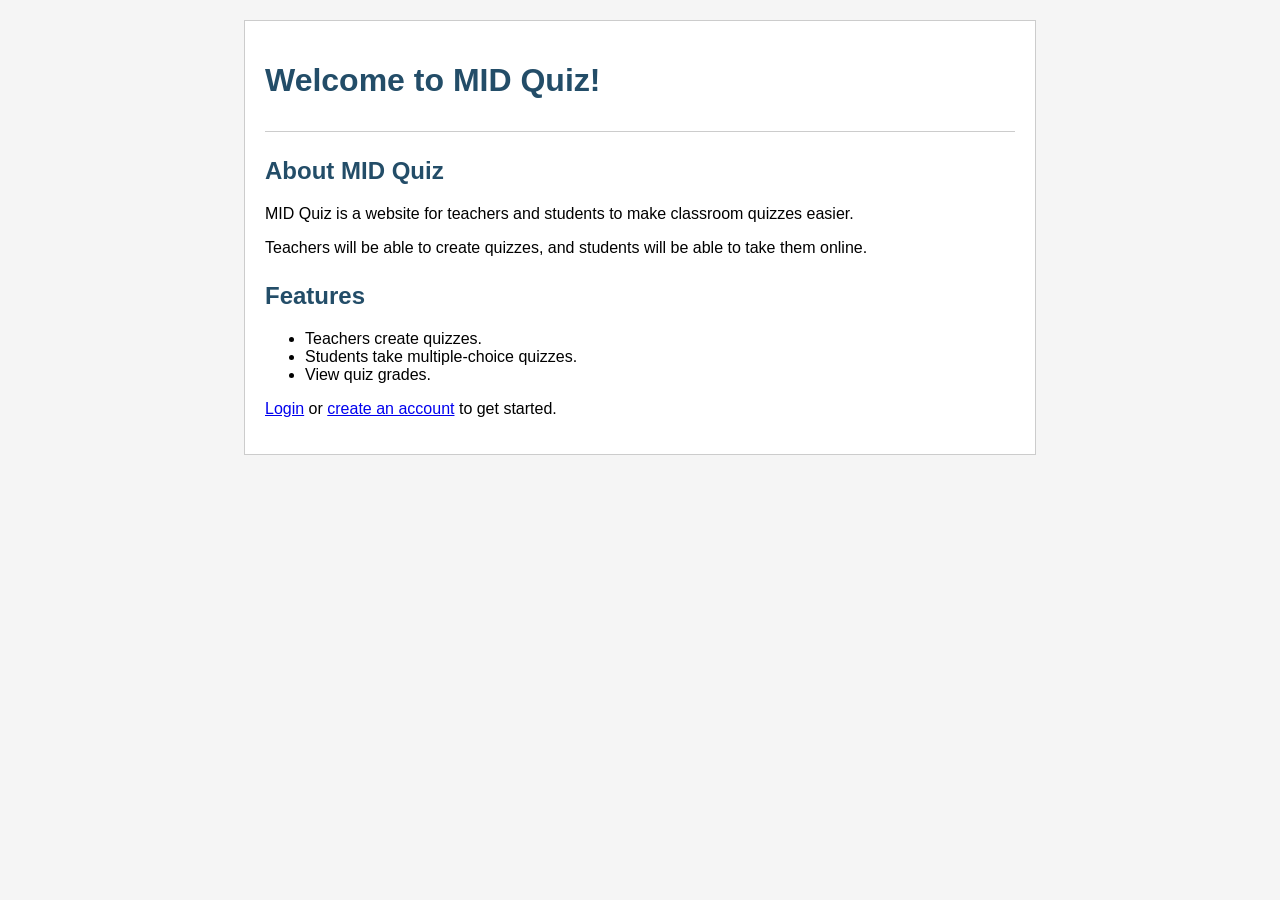
<file: index.html>
<!DOCTYPE html>
<html lang="en">

<head>
    <meta charset="UTF-8">
    <meta name="viewport" content="width=device-width, initial-scale=1.0">
    <meta name="description" content="A simple quiz website for teachers and students.">
    <title>MID Quiz - Welcome</title>
    <link rel="stylesheet" href="style.css">
</head>

<body>
    <div class="page">

        <header>
            <h1>Welcome to MID Quiz!</h1>
        </header>

        <main>
            <section>
                <h2>About MID Quiz</h2>
                <p>MID Quiz is a website for teachers and students to make classroom quizzes easier.</p>
                <p>Teachers will be able to create quizzes, and students will be able to take them online.</p>
            </section>

            <section>
                <h2>Features</h2>
                <ul>
                    <li>Teachers create quizzes.</li>
                    <li>Students take multiple-choice quizzes.</li>
                    <li>View quiz grades.</li>
                </ul>
                <p><a href="login.html">Login</a> or <a href="register.html">create an account</a> to get started.</p>
            </section>
        </main>
    </div>
</body>

</html>
</file>
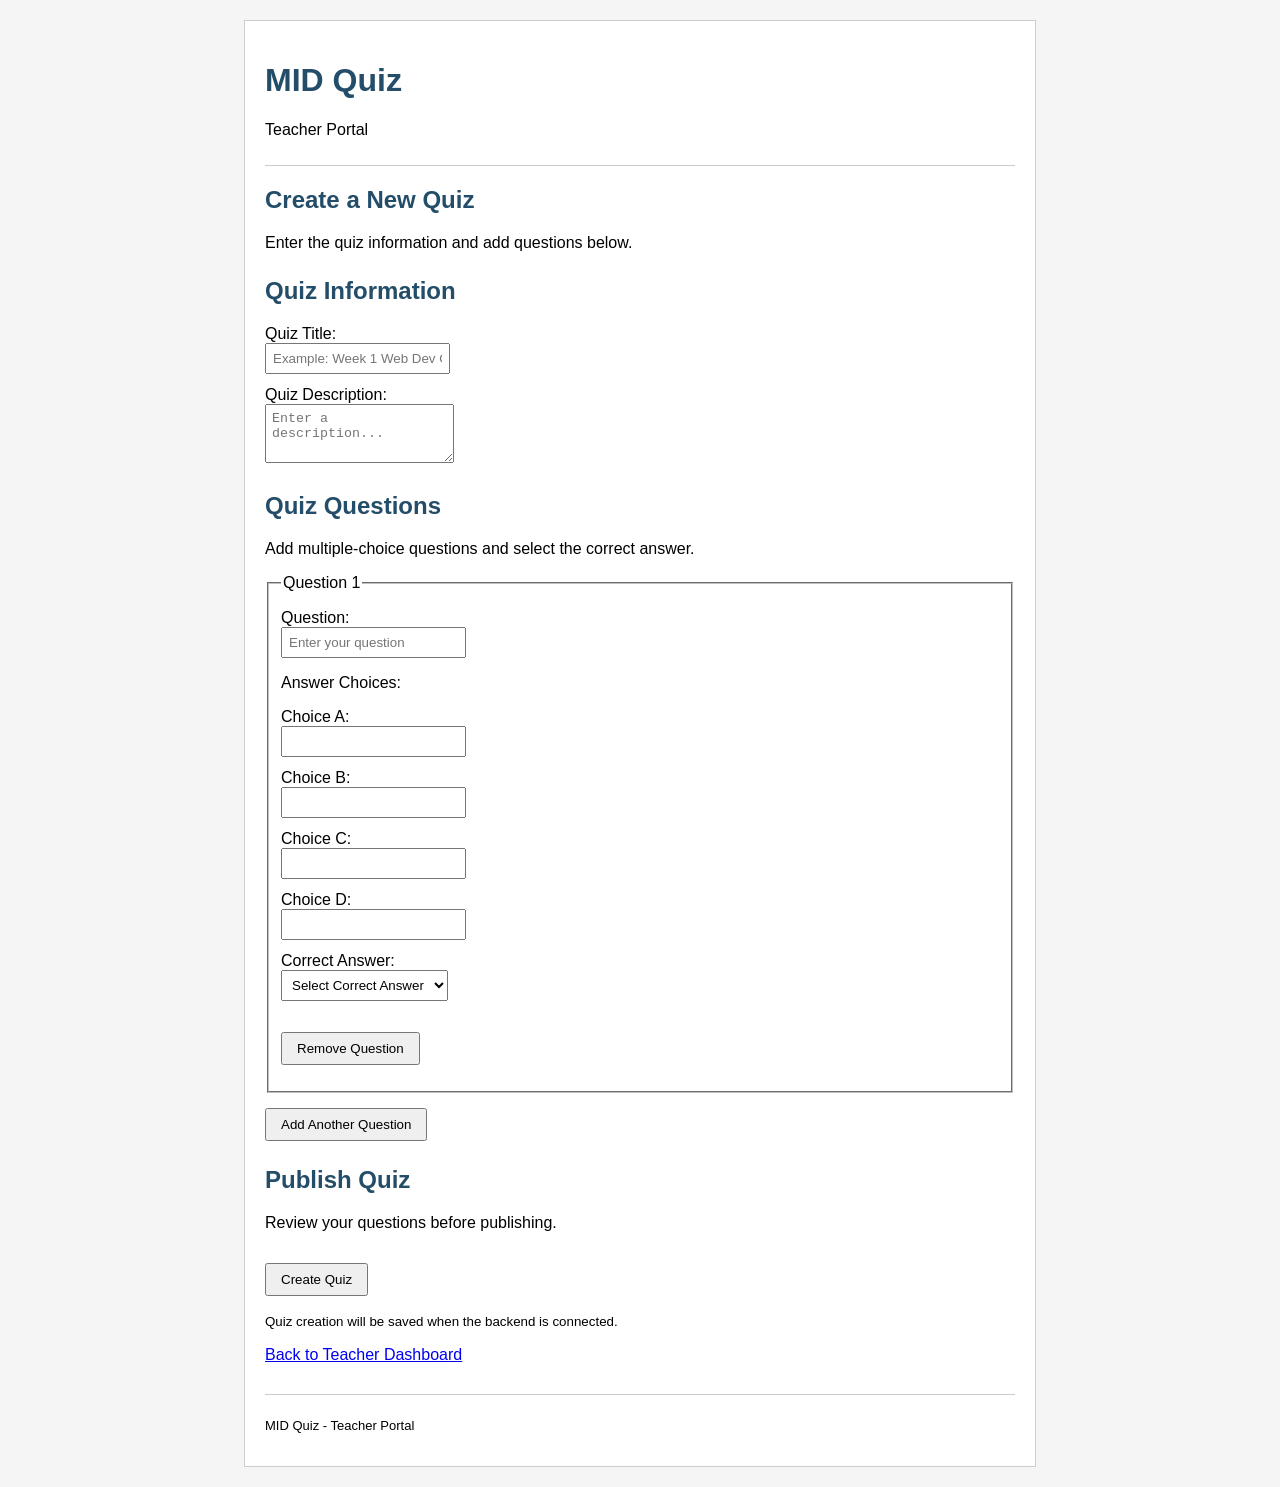
<file: create-quiz.html>
<!DOCTYPE html>
<html lang="en">

<head>
    <meta charset="UTF-8">
    <meta name="viewport" content="width=device-width, initial-scale=1.0">
    <title>MID Quiz - Create Quiz</title>
    <link rel="stylesheet" href="style.css">
</head>

<body>
    <div class="page">
        <header>
            <h1>MID Quiz</h1>
            <p>Teacher Portal</p>
        </header>

        <main>
            <h2>Create a New Quiz</h2>
            <p>Enter the quiz information and add questions below.</p>

            <form action="create-quiz-process.php" method="post" id="quiz-form">

                <section>
                    <h2>Quiz Information</h2>

                    <label for="quiz-title">Quiz Title:</label>
                    <input type="text" id="quiz-title" name="quiz_title"
                           placeholder="Example: Week 1 Web Dev Quiz" required>

                    <label for="quiz-description">Quiz Description:</label>
                    <textarea id="quiz-description" name="quiz_description"
                              rows="3" placeholder="Enter a description..."></textarea>
                </section>

                <section>
                    <h2>Quiz Questions</h2>
                    <p>Add multiple-choice questions and select the correct answer.</p>

                    <div id="questions-container">
                        <!-- Questions will be added here -->
                    </div>

                    <button type="button" onclick="addQuestion()">
                        Add Another Question
                    </button>
                </section>

                <section>
                    <h2>Publish Quiz</h2>
                    <p>Review your questions before publishing.</p>

                    <button type="submit">Create Quiz</button>
                </section>
            </form>

            <p><small>
                Quiz creation will be saved when the backend is connected.
            </small></p>

            <p><a href="teacher_home.html">Back to Teacher Dashboard</a></p>
        </main>

        <footer>
            <p>MID Quiz - Teacher Portal</p>
        </footer>
    </div>

    <script>
        var questionCount = 0;

        // Add a new multiple-choice question
        function addQuestion() {
            questionCount++;

            var container = document.getElementById("questions-container");
            var questionDiv = document.createElement("div");

            questionDiv.className = "question-block";
            questionDiv.id = "question-" + questionCount;

            questionDiv.innerHTML = `
                <fieldset>
                    <legend>Question ${questionCount}</legend>

                    <label for="question-text-${questionCount}">
                        Question:
                    </label>
                    <input type="text"
                           id="question-text-${questionCount}"
                           name="questions[${questionCount}][text]"
                           placeholder="Enter your question"
                           required>

                    <p>Answer Choices:</p>

                    <label for="q${questionCount}-a">Choice A:</label>
                    <input type="text" id="q${questionCount}-a"
                           name="questions[${questionCount}][choices][A]"
                           required>

                    <label for="q${questionCount}-b">Choice B:</label>
                    <input type="text" id="q${questionCount}-b"
                           name="questions[${questionCount}][choices][B]"
                           required>

                    <label for="q${questionCount}-c">Choice C:</label>
                    <input type="text" id="q${questionCount}-c"
                           name="questions[${questionCount}][choices][C]"
                           required>

                    <label for="q${questionCount}-d">Choice D:</label>
                    <input type="text" id="q${questionCount}-d"
                           name="questions[${questionCount}][choices][D]"
                           required>

                    <label for="correct-${questionCount}">
                        Correct Answer:
                    </label>
                    <select id="correct-${questionCount}"
                            name="questions[${questionCount}][correct]"
                            required>
                        <option value="">Select Correct Answer</option>
                        <option value="A">Choice A</option>
                        <option value="B">Choice B</option>
                        <option value="C">Choice C</option>
                        <option value="D">Choice D</option>
                    </select>

                    <p>
                        <button type="button"
                                onclick="removeQuestion(${questionCount})">
                            Remove Question
                        </button>
                    </p>
                </fieldset>
            `;

            container.appendChild(questionDiv);
        }

        // Remove a question from the quiz
        function removeQuestion(questionId) {
            var question = document.getElementById("question-" + questionId);
            var container = document.getElementById("questions-container");

            if (container.children.length <= 1) {
                alert("A quiz must have at least one question.");
                return;
            }

            if (question) {
                question.remove();
            }
        }

        // Start with one question
        addQuestion();
    </script>
</body>

</html>
</file>
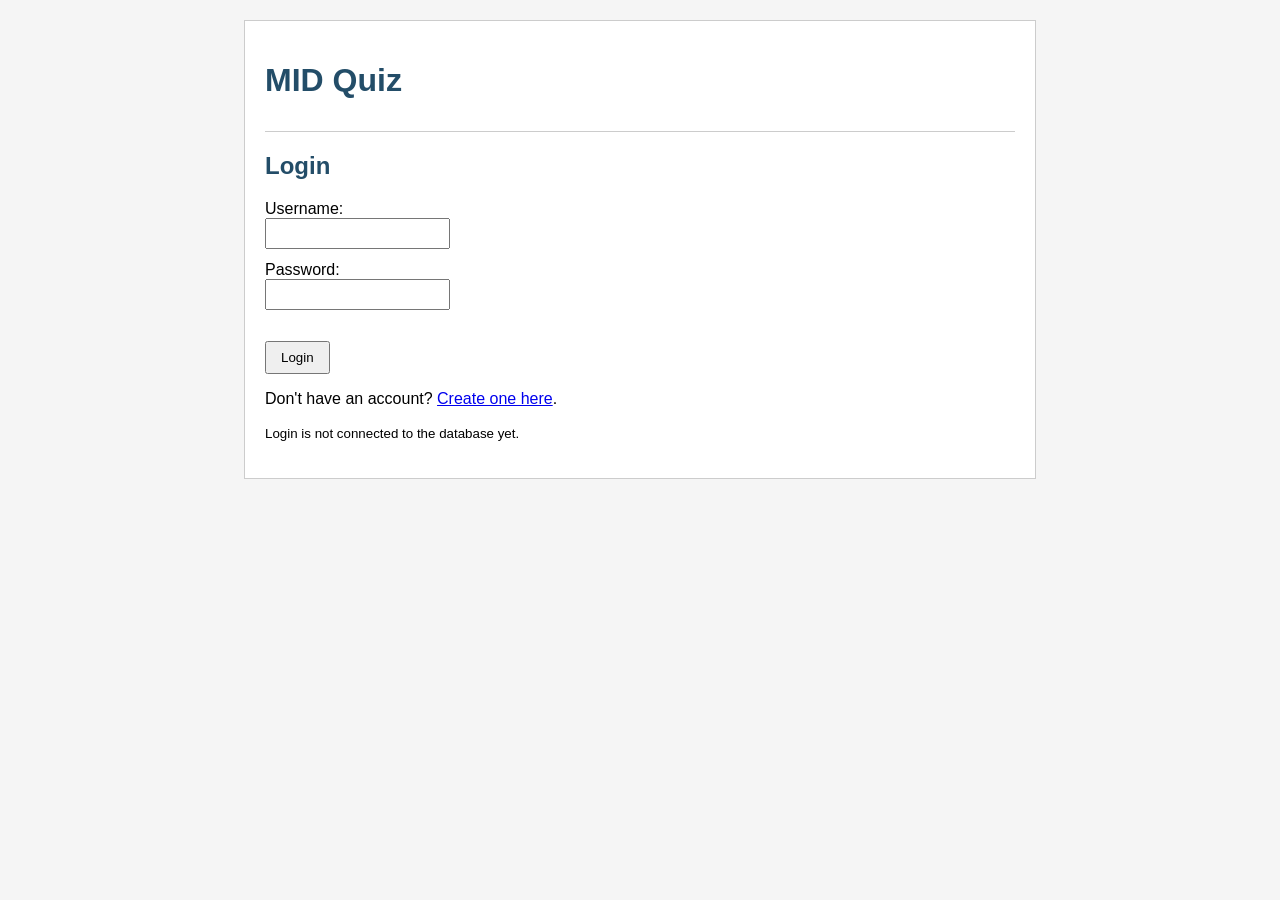
<file: login.html>
<!DOCTYPE html>
<html lang="en">

<head>
    <meta charset="UTF-8">
    <meta name="viewport" content="width=device-width, initial-scale=1.0">
    <title>MID Quiz - Login</title>
    <link rel="stylesheet" href="style.css">
</head>

<body>
    <div class="page">
        <header>
            <h1>MID Quiz</h1>
        </header>

        <main>
            <h2>Login</h2>
            <!-- This form will be connected to the real login backend later. -->
            <form action="login-process.php" method="post">
                <label for="username">Username:</label>
                <input type="text" id="username" name="username" required>

                <label for="password">Password:</label>
                <input type="password" id="password" name="password" required>

                <p><button type="submit">Login</button></p>
            </form>
            <p>Don't have an account? <a href="register.html">Create one here</a>.</p>
            <p><small>Login is not connected to the database yet.</small></p>
        </main>
    </div>
</body>

</html>
</file>
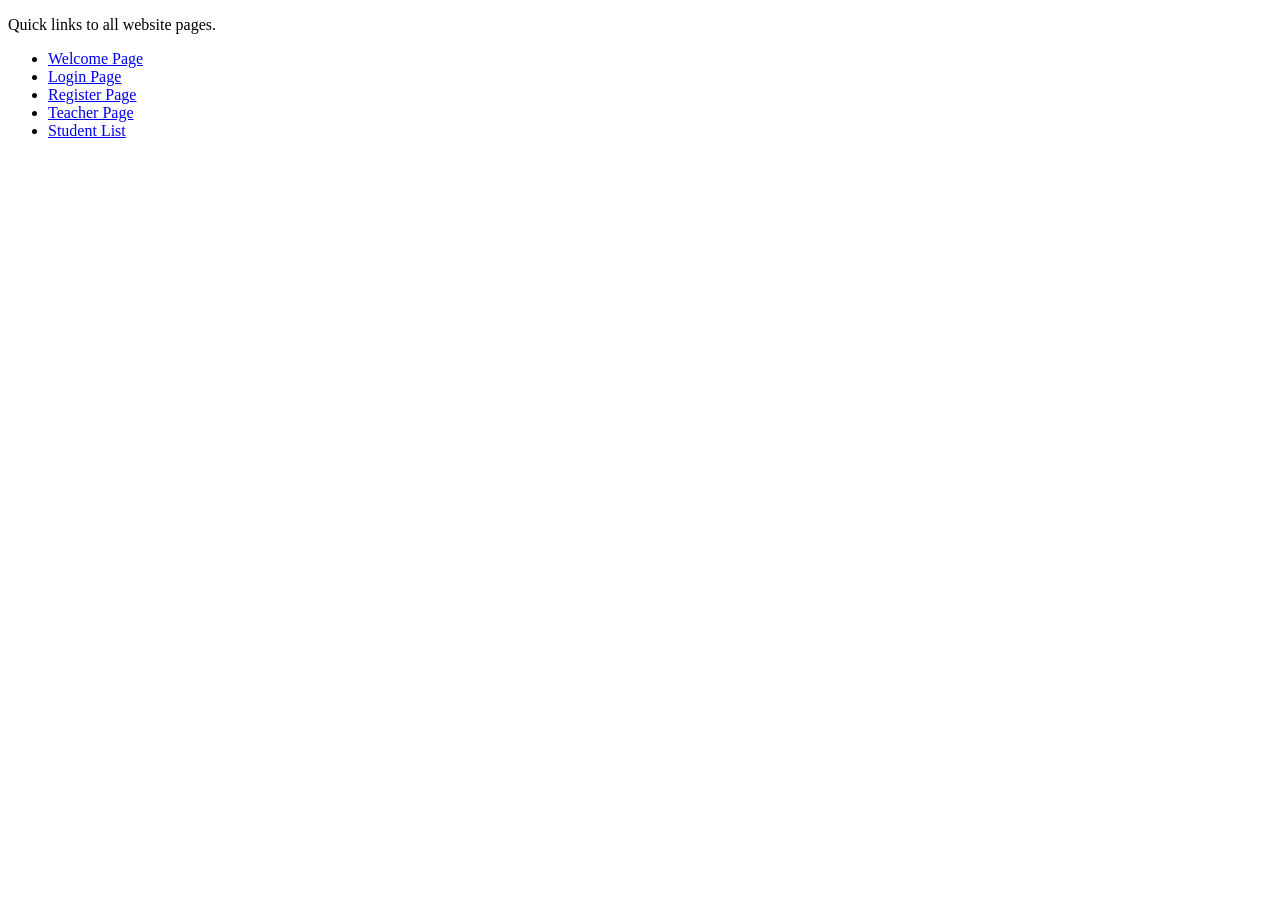
<file: page_directory.html>
<!DOCTYPE html>
<html lang="en">
<head>
    <meta charset="UTF-8">
    <title>Page directory</title>
</head>
<body>
    <p>Quick links to all website pages.</p>

    <ul>
        <li><a href="index.html">Welcome Page</a></li>
        <li><a href="login.html">Login Page</a></li>
        <li><a href="register.html">Register Page</a></li>
        <li><a href="teacher_home.html">Teacher Page</a></li>
        <li><a href="student_list.html">Student List</a></li>
    </ul>

</body>
</html>
</file>
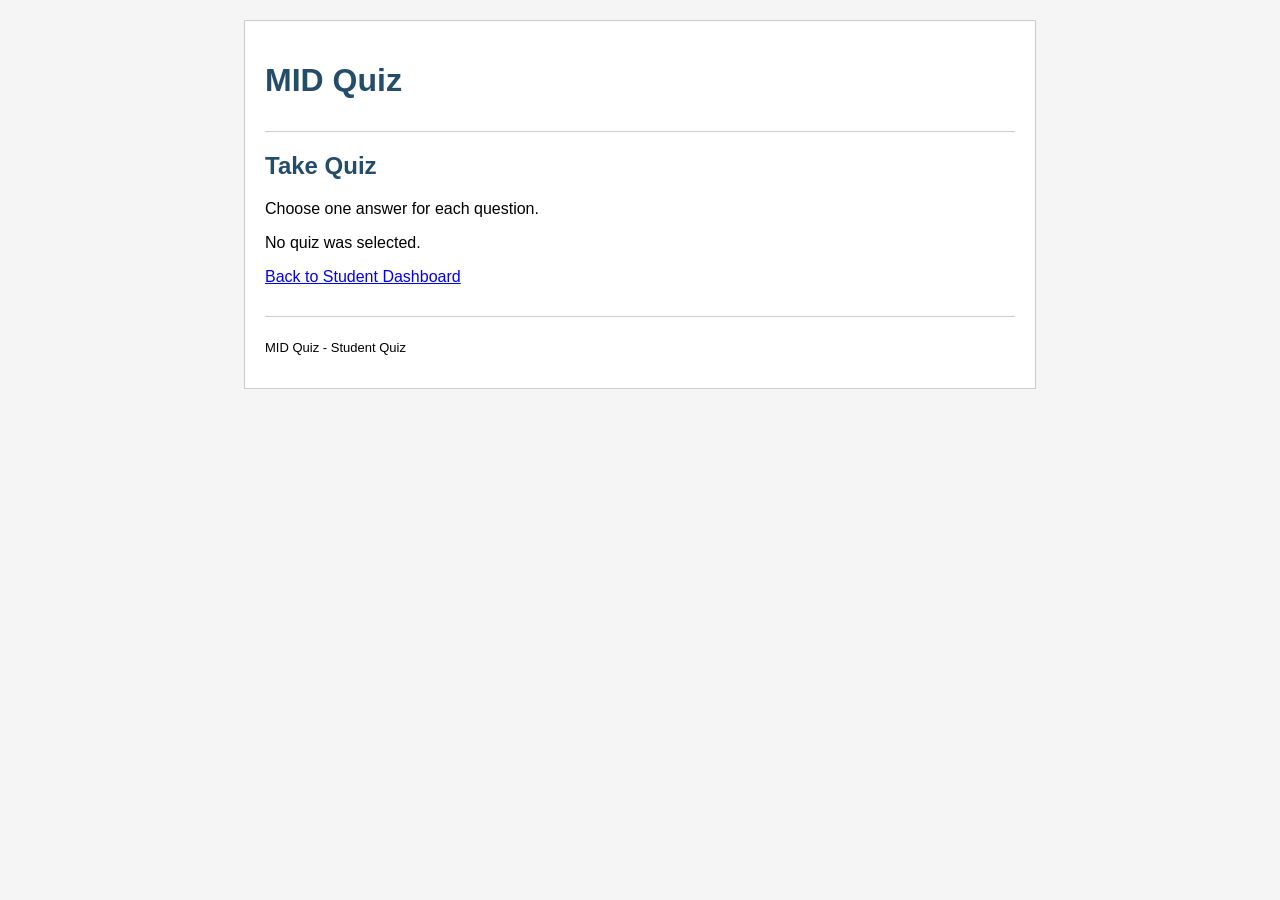
<file: quiz.html>
<!DOCTYPE html>
<html lang="en">
<head>
    <meta charset="UTF-8">
    <meta name="viewport" content="width=device-width, initial-scale=1.0">
    <title>MID Quiz - Take Quiz</title>
    <link rel="stylesheet" href="style.css">
</head>
<body>
    <div class="page">
        <header><h1>MID Quiz</h1></header>
        <main>
            <h2 id="quiz-title">Take Quiz</h2>
            <p id="quiz-description">Choose one answer for each question.</p>
            <p id="quiz-message" role="status">Loading quiz...</p>
            <!-- Submission / grading will be connected in the next feature. -->
            <form action="submit-quiz.php" method="post" id="quiz-form" hidden>
                <input type="hidden" id="quiz-id" name="quiz_id">
                <div id="questions"></div>
                <p><button type="submit" disabled>Submit Quiz (coming soon)</button></p>
            </form>
            <p><a href="student-dashboard.html">Back to Student Dashboard</a></p>
        </main>
        <footer><p>MID Quiz - Student Quiz</p></footer>
    </div>
    <script>
        async function loadQuiz() {
            const id = new URLSearchParams(window.location.search).get("id");
            const form = document.getElementById("quiz-form");
            const message = document.getElementById("quiz-message");
            if (!id) {
                message.textContent = "No quiz was selected.";
                return;
            }
            try {
                const response = await fetch(
                    "get-quizzes.php?id=" + encodeURIComponent(id),
                    { credentials: "same-origin" }
                );
                const quiz = await response.json();
                if (!response.ok) throw new Error(quiz.error || "Quiz not available.");
                if (!Array.isArray(quiz.questions)) throw new Error("Invalid quiz data.");

                document.getElementById("quiz-title").textContent = quiz.title;
                document.getElementById("quiz-description").textContent =
                    quiz.description || "Choose one answer for each question.";
                document.getElementById("quiz-id").value = quiz.id;

                const container = document.getElementById("questions");
                quiz.questions.forEach((question, index) => {
                    const section = document.createElement("section");
                    const fieldset = document.createElement("fieldset");
                    const legend = document.createElement("legend");
                    legend.textContent = "Question " + (index + 1) + ": " + question.text;
                    fieldset.appendChild(legend);
                    ["A", "B", "C", "D"].forEach(letter => {
                        const label = document.createElement("label");
                        const radio = document.createElement("input");
                        radio.type = "radio";
                        radio.name = "answers[q" + (index + 1) + "]";
                        radio.value = letter;
                        radio.required = true;
                        label.append(radio, document.createTextNode(" " + letter + ". " +
                            (question.choices[letter] || "")));
                        fieldset.appendChild(label);
                    });
                    section.appendChild(fieldset);
                    container.appendChild(section);
                });
                form.hidden = false;
                message.textContent = "Quiz preview — submitting and grading will be added next.";
            } catch (error) {
                message.textContent = error.message;
            }
        }
        loadQuiz();
    </script>
</body>
</html>
</file>
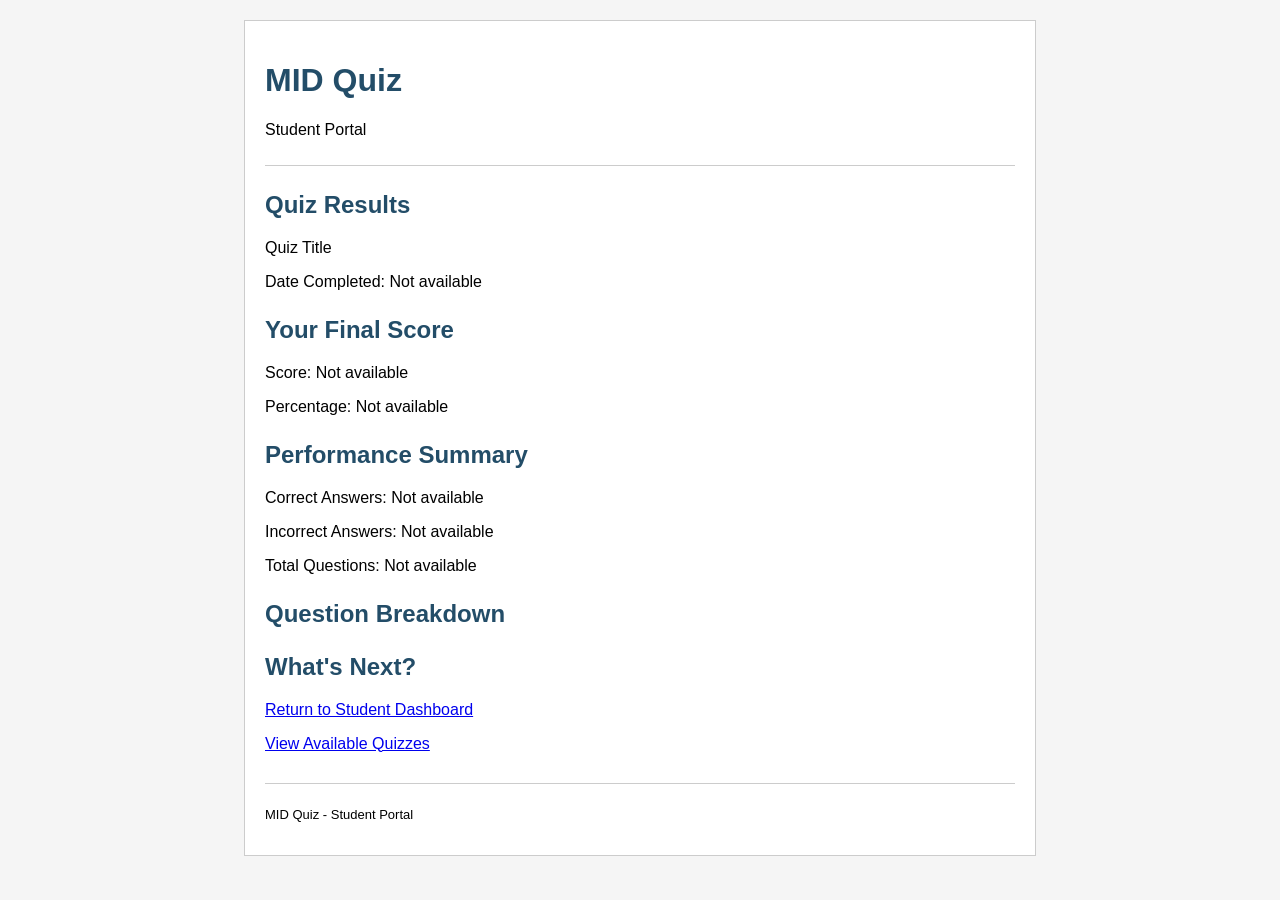
<file: quiz_result.html>
<!DOCTYPE html>
<html lang="en">

<head>
    <meta charset="UTF-8">
    <meta name="viewport" content="width=device-width, initial-scale=1.0">
    <meta name="description" content="View your MID Quiz results and performance.">
    <title>MID Quiz - Quiz Results</title>
    <link rel="stylesheet" href="style.css">
</head>

<body>
    <div class="page">

        <header>
            <h1>MID Quiz</h1>
            <p>Student Portal</p>
        </header>

        <main>

            <!-- Quiz information -->
            <section>
                <h2>Quiz Results</h2>
                <p id="quiz-title">Quiz Title</p>
                <p id="completion-date">Date Completed: Not available</p>
            </section>

            <!-- Overall result -->
            <section>
                <h2>Your Final Score</h2>
                <p id="score">Score: Not available</p>
                <p id="percentage">Percentage: Not available</p>
            </section>

            <!-- Performance summary -->
            <section>
                <h2>Performance Summary</h2>

                <p id="correct-answers">
                    Correct Answers: Not available
                </p>

                <p id="incorrect-answers">
                    Incorrect Answers: Not available
                </p>

                <p id="total-questions">
                    Total Questions: Not available
                </p>
            </section>

            <!-- Individual question results -->
            <section>
                <h2>Question Breakdown</h2>

                <div id="question-results">

                    <!-- Individual question results will appear here later. -->

                </div>
            </section>

            <!-- Navigation -->
            <section>
                <h2>What's Next?</h2>

                <p>
                    <a href="student-dashboard.html">
                        Return to Student Dashboard
                    </a>
                </p>

                <p>
                    <a href="student-dashboard.html">
                        View Available Quizzes
                    </a>
                </p>
            </section>

        </main>

        <footer>
            <p>MID Quiz - Student Portal</p>
        </footer>

    </div>
</body>

</html>
</file>
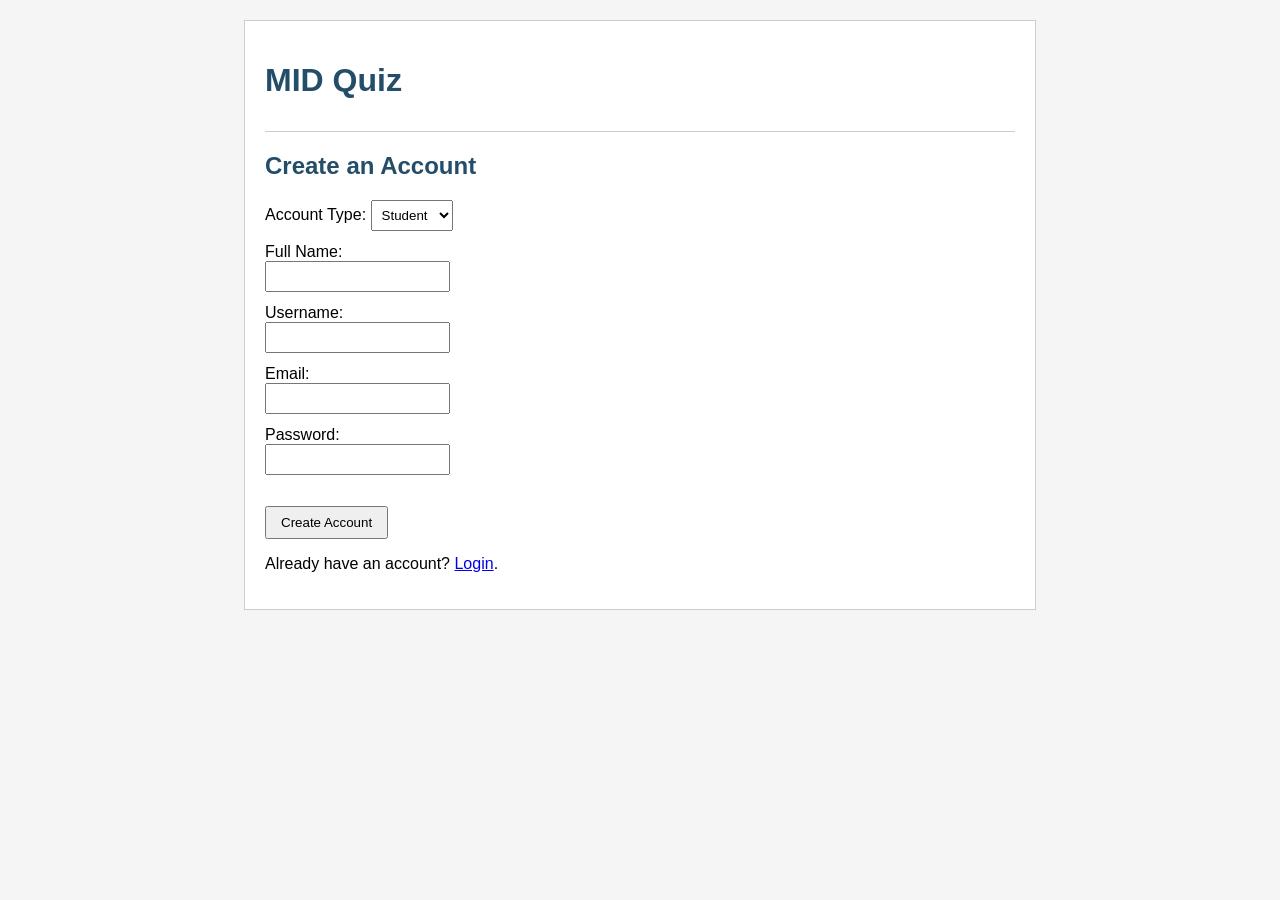
<file: register.html>
<!doctype html>
<html lang="en">
  <head>
    <meta charset="UTF-8" />
    <meta name="viewport" content="width=device-width, initial-scale=1.0" />
    <title>MID Quiz - Create Account</title>
    <link rel="stylesheet" href="style.css" />
  </head>

  <body>
    <div class="page">
      <header>
        <h1>MID Quiz</h1>
      </header>

      <main>
        <h2>Create an Account</h2>

        <form action="registration_submit.php" method="post">
          <!-- Choose whether to register as a student or a teacher. -->
          <label for="role"
            >Account Type:
            <select id="role" name="role" onchange="toggleTeacherCode()">
              <option value="student">Student</option>
              <option value="teacher">Teacher</option>
            </select></label
          >

          <label for="name">Full Name:</label>
          <input type="text" id="name" name="name" required />

          <label for="username">Username:</label>
          <input type="text" id="username" name="username" required />

          <label for="email">Email:</label>
          <input type="email" id="email" name="email" required />

          <label for="password">Password:</label>
          <input type="password" id="password" name="password" required />

          <!-- Only teachers should see this field. -->
          <div id="teacher-section" hidden>
            <label for="teacher_key">Teacher Verification Key:</label>
            <input type="password" id="teacher_key" name="teacher_key" />
          </div>

          <p><button type="submit">Create Account</button></p>
        </form>

        <p>Already have an account? <a href="login.html">Login</a>.</p>
      </main>
    </div>

    <script>
      // Show the secret code field only when Teacher is selected. Teacher have access to secret code to register as a teacher.
      function toggleTeacherCode() {
        var isTeacher = document.getElementById("role").value === "teacher";
        var teacherSection = document.getElementById("teacher-section");
        var code = document.getElementById("teacher-code");

        teacherSection.hidden = !isTeacher;
        code.required = isTeacher;
        if (!isTeacher) {
          code.value = "";
        }
      }

      toggleTeacherCode();
    </script>
  </body>
</html>
</file>
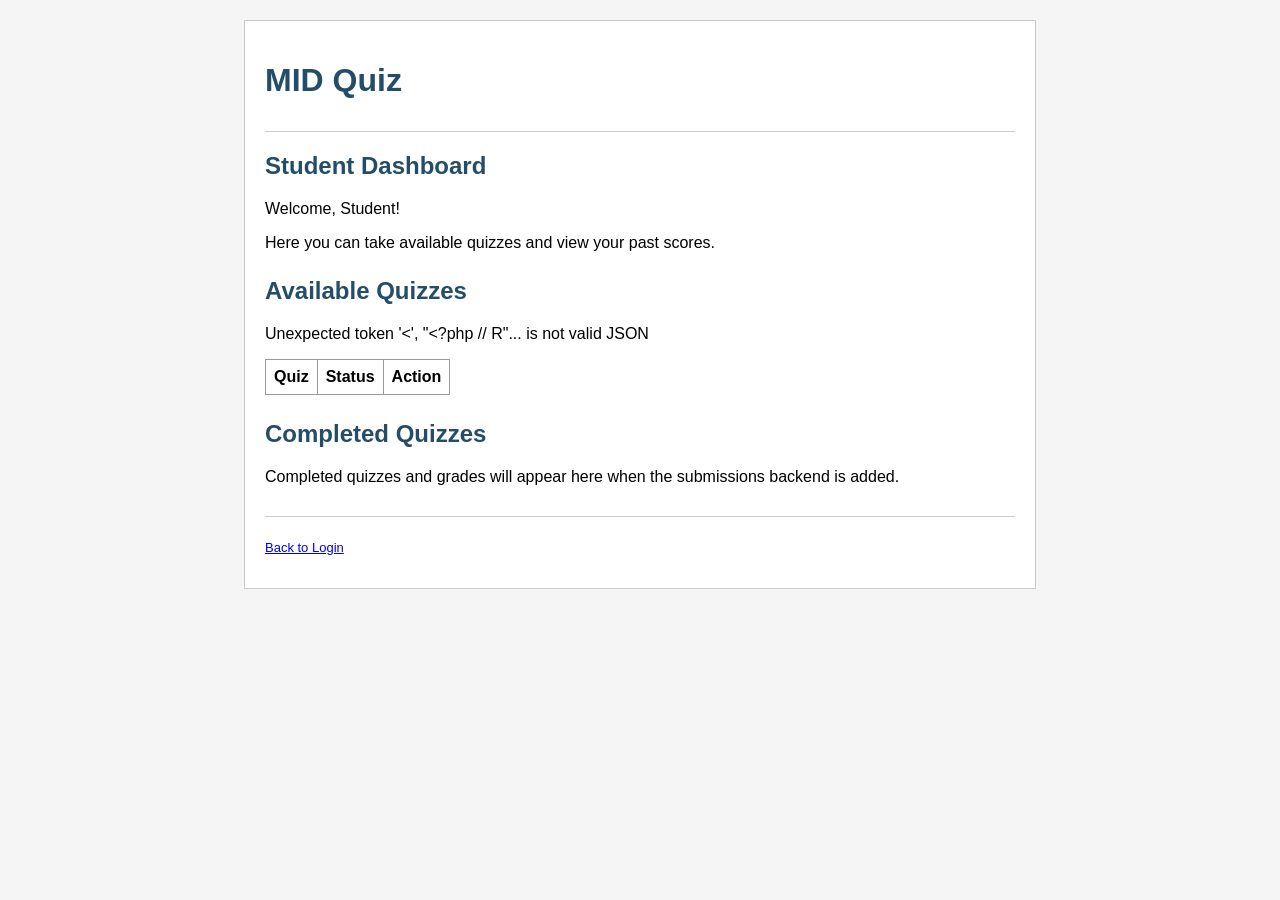
<file: student-dashboard.html>
<!DOCTYPE html>
<html lang="en">
<head>
    <meta charset="UTF-8">
    <meta name="viewport" content="width=device-width, initial-scale=1.0">
    <title>MID Quiz - Student Dashboard</title>
    <link rel="stylesheet" href="style.css">
</head>
<body>
    <div class="page">
        <header><h1>MID Quiz</h1></header>
        <main>
            <h2>Student Dashboard</h2>
            <p>Welcome, Student!</p>
            <p>Here you can take available quizzes and view your past scores.</p>
            <section>
                <h2>Available Quizzes</h2>
                <p id="quiz-status" role="status">Loading quizzes...</p>
                <table>
                    <thead><tr><th>Quiz</th><th>Status</th><th>Action</th></tr></thead>
                    <tbody id="available-quizzes"></tbody>
                </table>
            </section>
            <section>
                <h2>Completed Quizzes</h2>
                <p>Completed quizzes and grades will appear here when the submissions backend is added.</p>
            </section>
        </main>
        <footer><p><a href="login.html">Back to Login</a></p></footer>
    </div>
    <script>
        async function loadQuizzes() {
            const status = document.getElementById("quiz-status");
            const table = document.getElementById("available-quizzes");
            try {
                const response = await fetch("get-quizzes.php", { credentials: "same-origin" });
                const data = await response.json();
                if (!response.ok) throw new Error(data.error || "Unable to load quizzes.");
                if (!Array.isArray(data)) throw new Error("Unexpected quiz response.");

                status.textContent = data.length ? "" : "No quizzes are available yet.";
                for (const quiz of data) {
                    const row = document.createElement("tr");
                    const name = document.createElement("td");
                    const state = document.createElement("td");
                    const action = document.createElement("td");
                    const link = document.createElement("a");
                    name.textContent = quiz.title;
                    state.textContent = "Available";
                    link.href = "quiz.html?id=" + encodeURIComponent(quiz.id);
                    link.textContent = "Take Quiz";
                    action.appendChild(link);
                    row.append(name, state, action);
                    table.appendChild(row);
                }
            } catch (error) {
                status.textContent = error.message;
            }
        }
        loadQuizzes();
    </script>
</body>
</html>
</file>
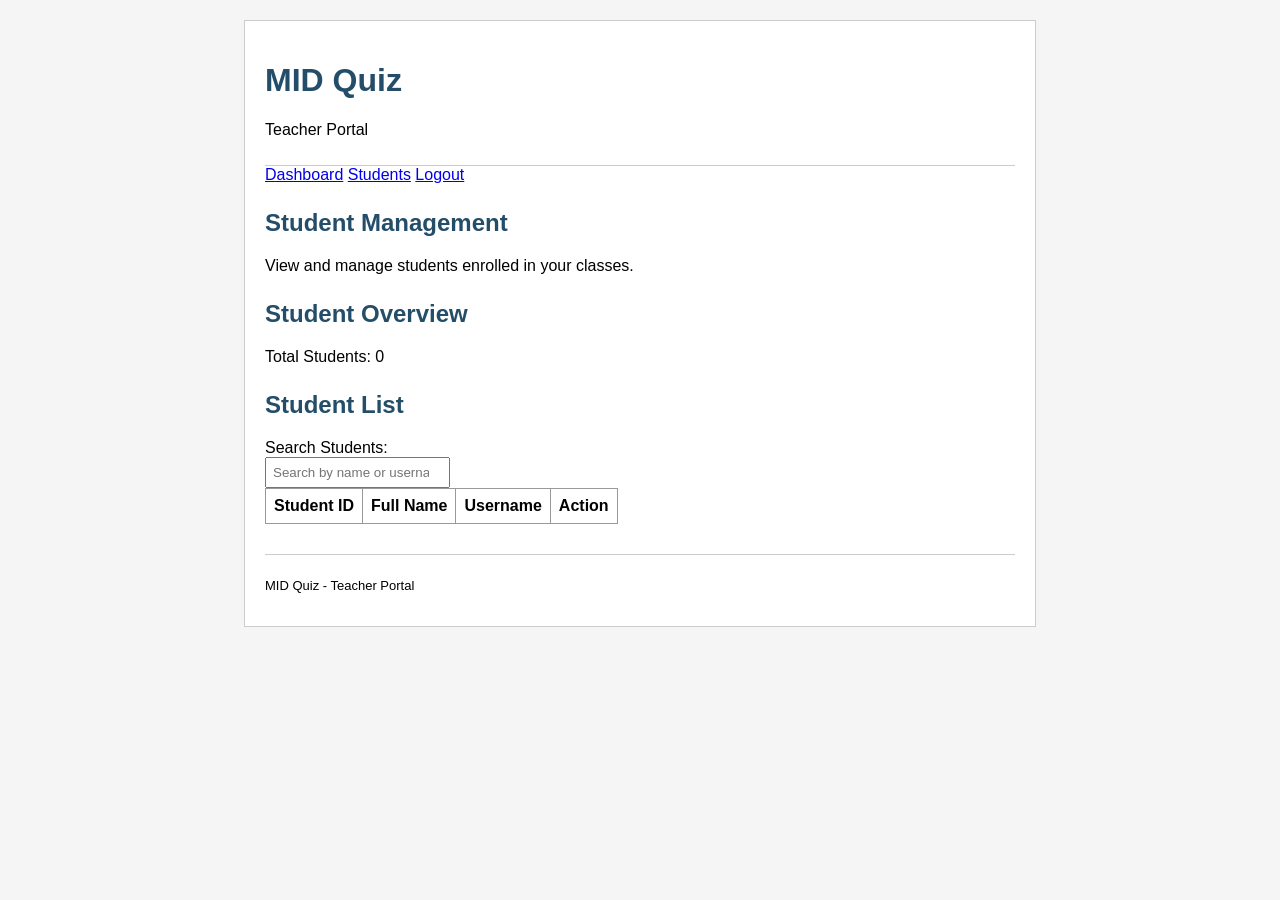
<file: student_list.html>
<!DOCTYPE html>
<html lang="en">

<head>
    <meta charset="UTF-8">
    <meta name="viewport" content="width=device-width, initial-scale=1.0">
    <meta name="description" content="Teacher student management page for MID Quiz.">
    <title>MID Quiz - Student List</title>
    <link rel="stylesheet" href="style.css">
</head>

<body>
    <div class="page">

        <header>
            <h1>MID Quiz</h1>
            <p>Teacher Portal</p>
        </header>

        <nav>
            <a href="teacher-dashboard.html">Dashboard</a>
            <a href="student_list.html">Students</a>
            <a href="index.html">Logout</a>
        </nav>

        <main>
            <section>
                <h2>Student Management</h2>
                <p>View and manage students enrolled in your classes.</p>
            </section>

            <section>
                <h2>Student Overview</h2>
                <p>Total Students: <span id="total-students">0</span></p>
            </section>

            <section>
                <h2>Student List</h2>

                <label for="student-search">Search Students:</label>
                <input
                    type="search"
                    id="student-search"
                    name="student-search"
                    placeholder="Search by name or username..."
                >

                <table>
                    <thead>
                        <tr>
                            <th>Student ID</th>
                            <th>Full Name</th>
                            <th>Username</th>
                            <th>Action</th>
                        </tr>
                    </thead>

                    <tbody id="student-table-body">
                        <!-- Student records will be added here later. -->
                    </tbody>
                </table>
            </section>
        </main>

        <footer>
            <p>MID Quiz - Teacher Portal</p>
        </footer>

    </div>
</body>

</html>
</file>
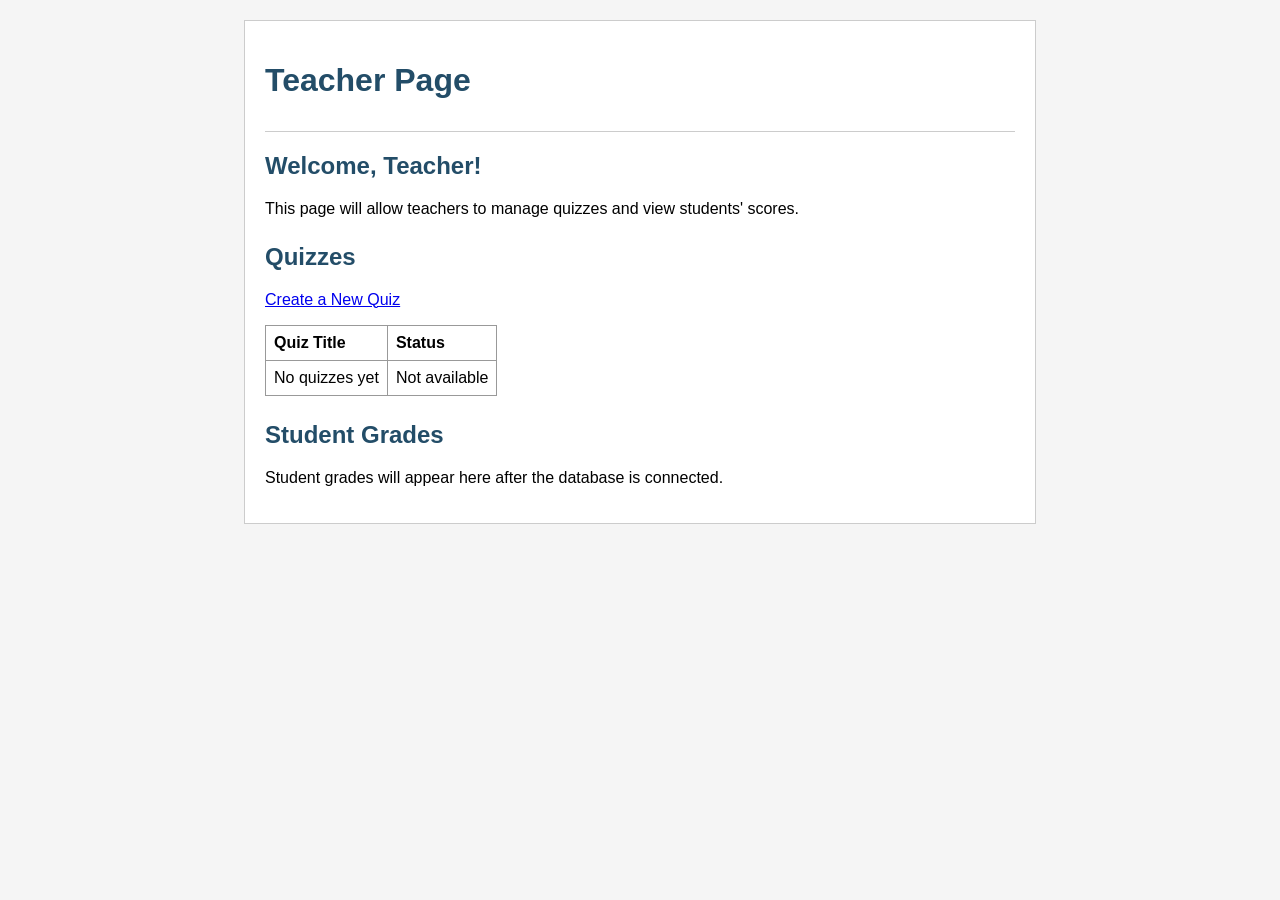
<file: teacher_home.html>
<!DOCTYPE html>
<html lang="en">

<head>
    <meta charset="UTF-8">
    <meta name="viewport" content="width=device-width, initial-scale=1.0">
    <title>MID Quiz - Teacher Page</title>
    <link rel="stylesheet" href="style.css">
</head>

<body>
    <div class="page">
        <header>
            <h1>Teacher Page</h1>
        </header>

        <main>
            <h2>Welcome, Teacher!</h2>
            <p>This page will allow teachers to manage quizzes and view students' scores.</p>

            <section>
                <h2>Quizzes</h2>
                <p><a href="create-quiz.html">Create a New Quiz</a></p>
                <table>
                    <tr>
                        <th>Quiz Title</th>
                        <th>Status</th>
                    </tr>
                    <tr>
                        <td>No quizzes yet</td>
                        <td>Not available</td>
                    </tr>
                </table>
            </section>

            <section>
                <h2>Student Grades</h2>
                <p>Student grades will appear here after the database is connected.</p>
            </section>
        </main>
    </div>
</body>

</html>
</file>
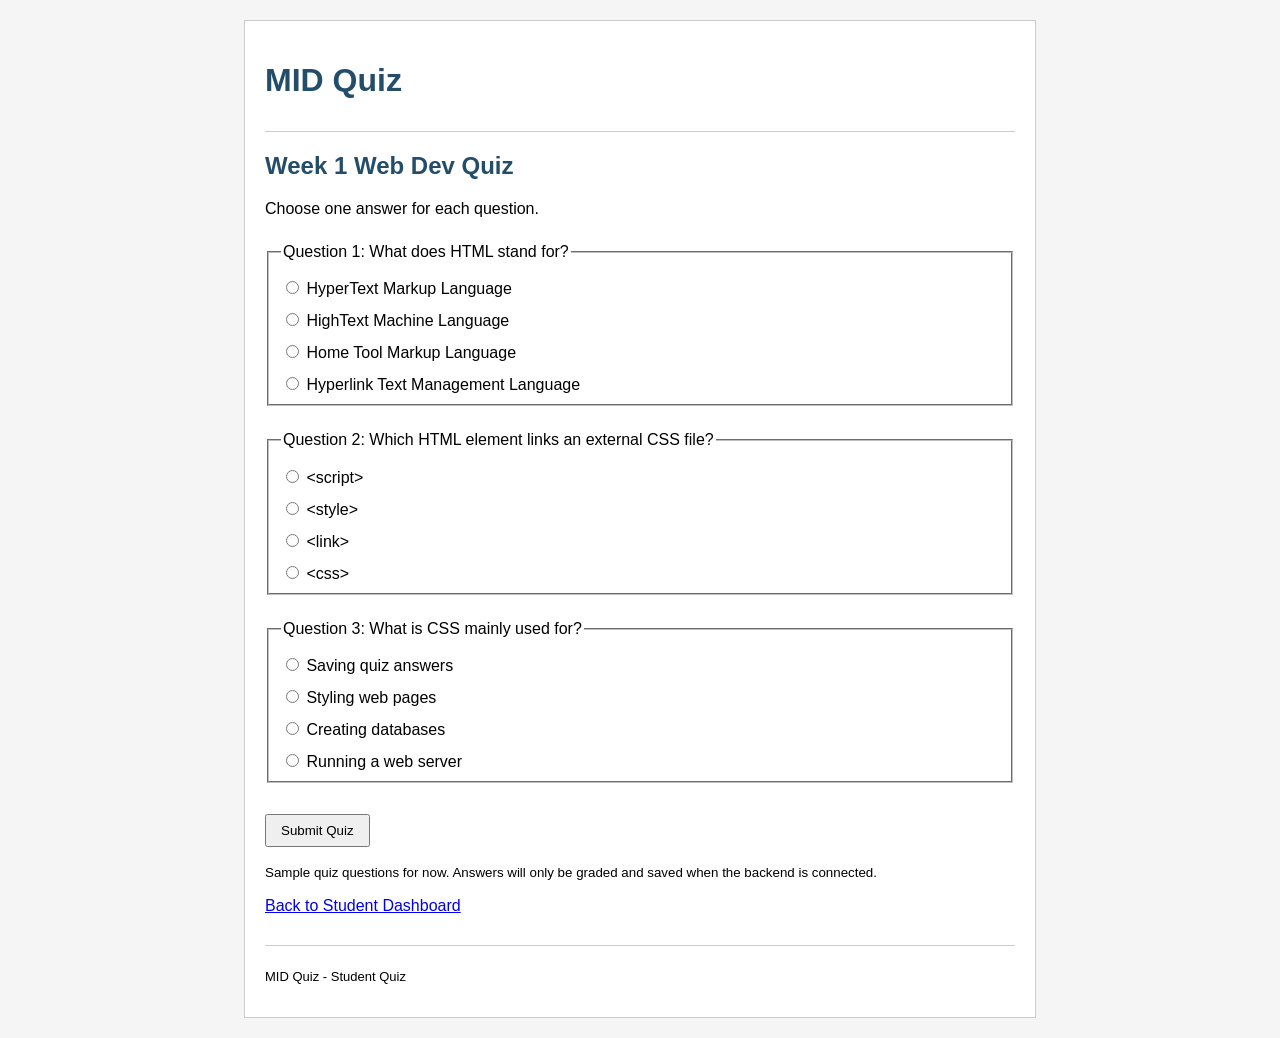
<file: frontend/quiz.html>
<!DOCTYPE html>
<html lang="en">

<head>
    <meta charset="UTF-8">
    <meta name="viewport" content="width=device-width, initial-scale=1.0">
    <title>MID Quiz - Take Quiz</title>
    <link rel="stylesheet" href="style.css">
</head>

<body>
    <div class="page">
        <header>
            <h1>MID Quiz</h1>
        </header>

        <main>
            <h2 id="quiz-title">Take Quiz</h2>
            <p id="quiz-description">Choose one answer for each question.</p>

            <!-- Example questions until loaded from database -->
            <form action="submit-quiz.php" method="post" id="quiz-form">
                <input type="hidden" id="quiz-id" name="quiz_id" value="week1">
                <div id="questions"></div>
                <p><button type="submit">Submit Quiz</button></p>
            </form>

            <p id="quiz-message" hidden></p>
            <p><small>Sample quiz questions for now. Answers will only be graded and saved when the backend is connected.</small></p>
            <p><a href="student-dashboard.html">Back to Student Dashboard</a></p>
        </main>

        <footer>
            <p>MID Quiz - Student Quiz</p>
        </footer>
    </div>

    <script>
        // Example quizzes matching student-dashboard.html.
        // Later, the backend will load questions from the database.
        var quizzes = {
            "week1": {
                title: "Week 1 Web Dev Quiz",
                questions: [
                    {
                        text: "What does HTML stand for?",
                        choices: [
                            "HyperText Markup Language",
                            "HighText Machine Language",
                            "Home Tool Markup Language",
                            "Hyperlink Text Management Language"
                        ]
                    },
                    {
                        text: "Which HTML element links an external CSS file?",
                        choices: [
                            "<script>",
                            "<style>",
                            "<link>",
                            "<css>"
                        ]
                    },
                    {
                        text: "What is CSS mainly used for?",
                        choices: [
                            "Saving quiz answers",
                            "Styling web pages",
                            "Creating databases",
                            "Running a web server"
                        ]
                    }
                ]
            },
            "html-basics": {
                title: "HTML Basics Quiz",
                questions: [
                    {
                        text: "Which HTML tag is used for the largest heading?",
                        choices: ["<h6>", "<h1>", "<head>", "<header>"]
                    },
                    {
                        text: "Which HTML tag creates a link to another page?",
                        choices: ["<p>", "<a>", "<div>", "<img>"]
                    },
                    {
                        text: "Which element creates an unordered list?",
                        choices: ["<ol>", "<li>", "<ul>", "<list>"]
                    }
                ]
            }
        };

        // Get quiz ID from the URL
        var quizId = new URLSearchParams(window.location.search).get("id") || "week1";
        var quiz = quizzes[quizId];
        var form = document.getElementById("quiz-form");
        var questionsContainer = document.getElementById("questions");

        if (!quiz) {
            document.getElementById("quiz-title").textContent = "Quiz Not Found";
            document.getElementById("quiz-description").textContent = "This sample quiz is not available.";
            document.getElementById("quiz-message").hidden = true;
            form.hidden = true;
        } else {
            document.getElementById("quiz-title").textContent = quiz.title;
            document.getElementById("quiz-id").value = quizId;

            // Create each quiz question
            quiz.questions.forEach(function (question, questionIndex) {
                var section = document.createElement("section");
                var fieldset = document.createElement("fieldset");
                var legend = document.createElement("legend");

                legend.textContent = "Question " + (questionIndex + 1) + ": " + question.text;
                fieldset.appendChild(legend);

                // Create multiple-choice radio buttons
                question.choices.forEach(function (choice, choiceIndex) {
                    var label = document.createElement("label");
                    var radio = document.createElement("input");

                    radio.type = "radio";
                    radio.name = "answers[q" + (questionIndex + 1) + "]";
                    radio.value = String(choiceIndex + 1);
                    radio.required = true;

                    label.appendChild(radio);
                    label.appendChild(document.createTextNode(" " + choice));
                    fieldset.appendChild(label);
                });

                section.appendChild(fieldset);
                questionsContainer.appendChild(section);
            });
        }
    </script>
</body>

</html>
</file>
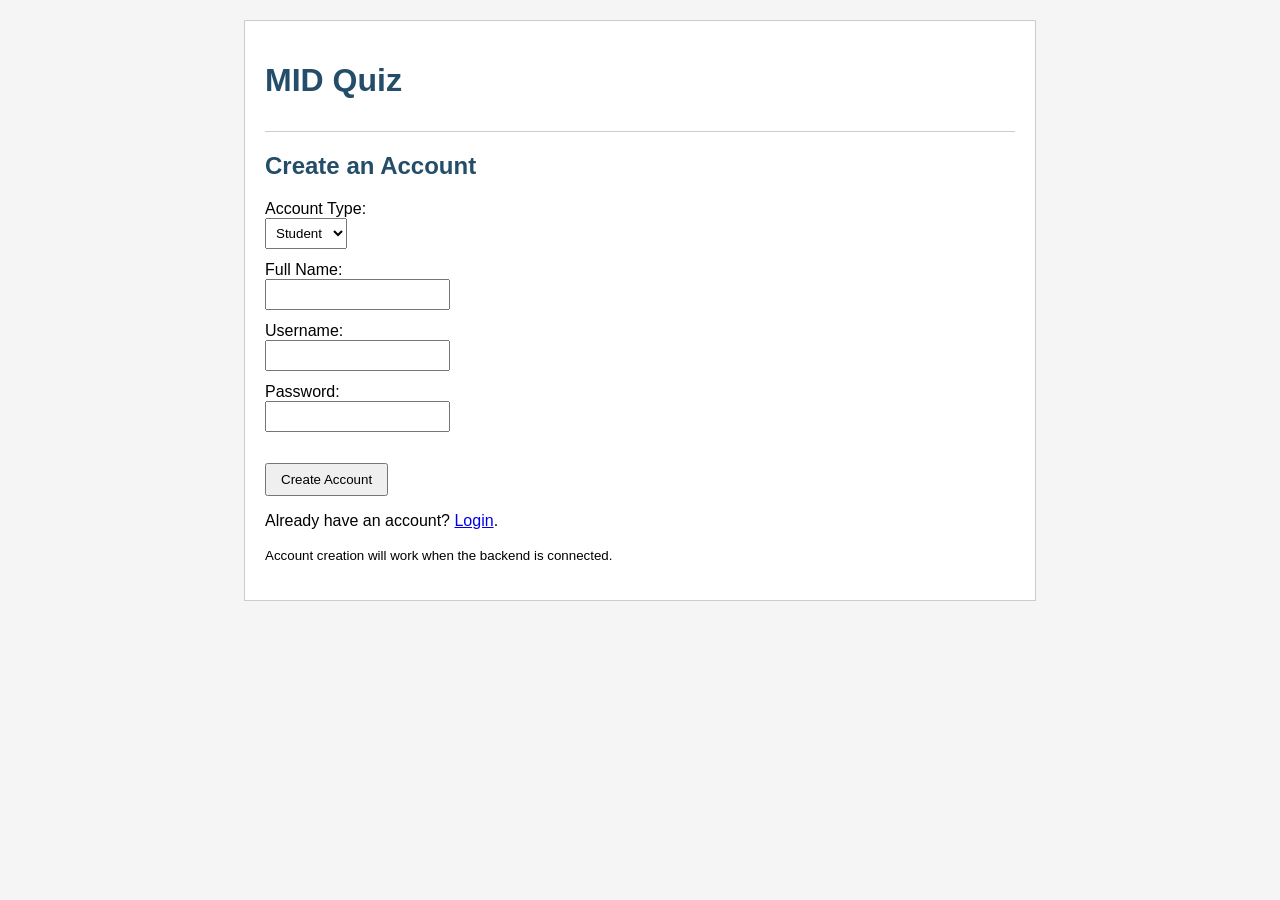
<file: frontend/register.html>
<!DOCTYPE html>
<html lang="en">

<head>
    <meta charset="UTF-8">
    <meta name="viewport" content="width=device-width, initial-scale=1.0">
    <title>MID Quiz - Create Account</title>
    <link rel="stylesheet" href="style.css">
</head>

<body>
    <div class="page">
        <header>
            <h1>MID Quiz</h1>
        </header>

        <main>
            <h2>Create an Account</h2>

            <form action="register-process.php" method="post">
                <!-- Choose whether to register as a student or a teacher. -->
                <label for="role">Account Type:</label>
                <select id="role" name="role" onchange="toggleTeacherCode()">
                    <option value="student">Student</option>
                    <option value="teacher">Teacher</option>
                </select>

                <label for="full-name">Full Name:</label>
                <input type="text" id="full-name" name="full_name" required>

                <label for="username">Username:</label>
                <input type="text" id="username" name="username" required>

                <label for="password">Password:</label>
                <input type="password" id="password" name="password" required>

                <!-- Only teachers should see this field. -->
                <div id="teacher-section" hidden>
                    <label for="teacher-code">Teacher Secret Code:</label>
                    <input type="password" id="teacher-code" name="teacher_code">
                </div>

                <p><button type="submit">Create Account</button></p>
            </form>

            <p>Already have an account? <a href="login.html">Login</a>.</p>
            <p><small>Account creation will work when the backend is connected.</small></p>
        </main>
    </div>

    <script>
        // Show the secret code field only when Teacher is selected. Teacher have access to secret code to register as a teacher.
        function toggleTeacherCode() {
            var isTeacher = document.getElementById("role").value === "teacher";
            var teacherSection = document.getElementById("teacher-section");
            var code = document.getElementById("teacher-code");

            teacherSection.hidden = !isTeacher;
            code.required = isTeacher;
            if (!isTeacher) {
                code.value = "";
            }
        }

        toggleTeacherCode();
    </script>
</body>

</html>
</file>
<file: style.css>
/* MID Quiz - Simple CSS for SI350 */
body {
    font-family: Arial, sans-serif;
    background-color: #f5f5f5;
    color: black;
    margin: 0;
}

/* Keep the content in the middle of the page */
.page {
    max-width: 750px;
    margin: 20px auto;
    padding: 20px;
    background-color: white;
    border: 1px solid #cccccc;
}

header {
    border-bottom: 1px solid #cccccc;
    padding-bottom: 10px;
}


h1,
h2 {
    color: #234d68;
}

section {
    margin-top: 25px;
}

/* Simple forms */
label {
    display: block;
    margin-top: 12px;
}

input,
select,
textarea {
    padding: 6px;
    max-width: 95%;
}

button {
    margin-top: 15px;
    padding: 7px 14px;
}

table {
    border-collapse: collapse;
}

th,
td {
    border: 1px solid #999999;
    padding: 8px;
    text-align: left;
}

footer {
    margin-top: 30px;
    border-top: 1px solid #cccccc;
    padding-top: 10px;
    font-size: 13px;
}
</file>
<file: frontend/style.css>
/* MID Quiz - Simple CSS for SI350 */
body {
    font-family: Arial, sans-serif;
    background-color: #f5f5f5;
    color: black;
    margin: 0;
}

/* Keep the content in the middle of the page */
.page {
    max-width: 750px;
    margin: 20px auto;
    padding: 20px;
    background-color: white;
    border: 1px solid #cccccc;
}

header {
    border-bottom: 1px solid #cccccc;
    padding-bottom: 10px;
}


h1,
h2 {
    color: #234d68;
}

section {
    margin-top: 25px;
}

/* Simple forms */
label {
    display: block;
    margin-top: 12px;
}

input,
select,
textarea {
    padding: 6px;
    max-width: 95%;
}

button {
    margin-top: 15px;
    padding: 7px 14px;
}

table {
    border-collapse: collapse;
}

th,
td {
    border: 1px solid #999999;
    padding: 8px;
    text-align: left;
}

footer {
    margin-top: 30px;
    border-top: 1px solid #cccccc;
    padding-top: 10px;
    font-size: 13px;
}
</file>
